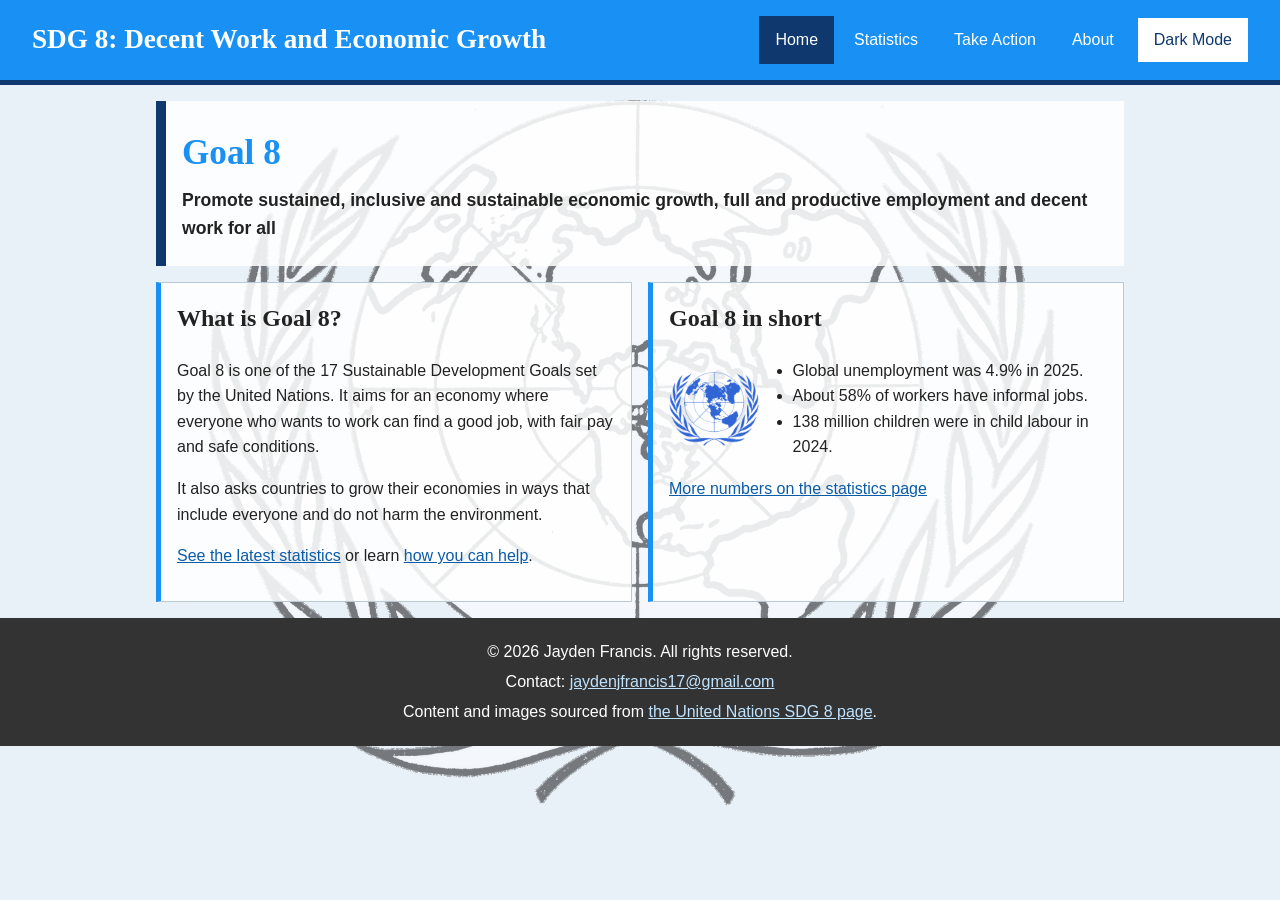
<file: index.html>
<!DOCTYPE html>
<html lang="en">
<head>
  <meta charset="UTF-8">
  <meta name="viewport" content="width=device-width, initial-scale=1.0">
  <meta name="description" content="Raising awareness about UN Sustainable Development Goal 8: Decent Work and Economic Growth.">
  <title>Home | SDG 8 Decent Work and Economic Growth</title>
  <link rel="stylesheet" href="css/style.css">
</head>
<body class="home">
  <header>
    <h1>SDG 8: Decent Work and Economic Growth</h1>
    <nav>
      <ul>
        <li><a href="index.html" class="current">Home</a></li>
        <li><a href="statistics.html">Statistics</a></li>
        <li><a href="actions.html">Take Action</a></li>
        <li><a href="about.html">About</a></li>
      </ul>
      <button type="button" id="theme-toggle">Dark Mode</button>
    </nav>
  </header>

  <main>
    <section class="hero">
      <h2>Goal 8</h2>
      <p class="goal-text">Promote sustained, inclusive and sustainable economic growth, full and productive employment and decent work for all</p>
    </section>

    <section class="columns">
      <article class="card">
        <h2>What is Goal 8?</h2>
        <p>Goal 8 is one of the 17 Sustainable Development Goals set by the United Nations. It aims for an economy where everyone who wants to work can find a good job, with fair pay and safe conditions.</p>
        <p>It also asks countries to grow their economies in ways that include everyone and do not harm the environment.</p>
        <p><a href="statistics.html">See the latest statistics</a> or learn <a href="actions.html">how you can help</a>.</p>
      </article>
      <article class="card">
        <h2>Goal 8 in short</h2>
        <div class="glance">
          <img src="images/un-emblem.png" alt="United Nations emblem" width="90" height="92">
          <ul>
            <li>Global unemployment was 4.9% in 2025.</li>
            <li>About 58% of workers have informal jobs.</li>
            <li>138 million children were in child labour in 2024.</li>
          </ul>
        </div>
        <p><a href="statistics.html">More numbers on the statistics page</a></p>
      </article>
    </section>
  </main>

  <footer>
    <p>&copy; <span id="year">2026</span> Jayden Francis. All rights reserved.</p>
    <p>Contact: <a href="mailto:jaydenjfrancis17@gmail.com">jaydenjfrancis17@gmail.com</a></p>
    <p>Content and images sourced from <a href="https://sdgs.un.org/goals/goal8">the United Nations SDG 8 page</a>.</p>
  </footer>

  <script src="js/main.js"></script>
</body>
</html>
</file>
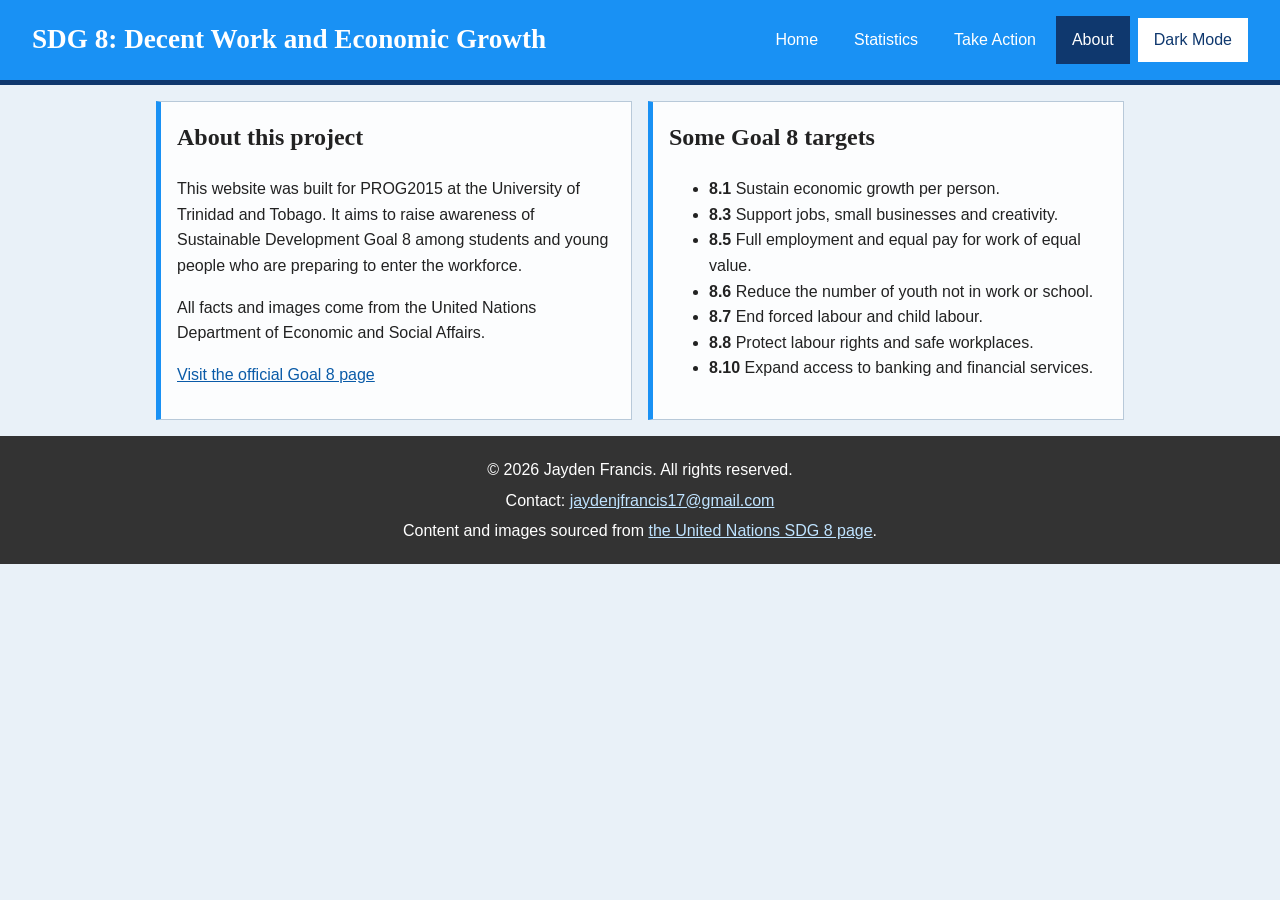
<file: about.html>
<!DOCTYPE html>
<html lang="en">
<head>
  <meta charset="UTF-8">
  <meta name="viewport" content="width=device-width, initial-scale=1.0">
  <meta name="description" content="Raising awareness about UN Sustainable Development Goal 8: Decent Work and Economic Growth.">
  <title>About | SDG 8 Decent Work and Economic Growth</title>
  <link rel="stylesheet" href="css/style.css">
</head>
<body>
  <header>
    <h1>SDG 8: Decent Work and Economic Growth</h1>
    <nav>
      <ul>
        <li><a href="index.html">Home</a></li>
        <li><a href="statistics.html">Statistics</a></li>
        <li><a href="actions.html">Take Action</a></li>
        <li><a href="about.html" class="current">About</a></li>
      </ul>
      <button type="button" id="theme-toggle">Dark Mode</button>
    </nav>
  </header>

  <main>
    <section class="columns">
      <article class="card">
        <h2>About this project</h2>
        <p>This website was built for PROG2015 at the University of Trinidad and Tobago. It aims to raise awareness of Sustainable Development Goal 8 among students and young people who are preparing to enter the workforce.</p>
        <p>All facts and images come from the United Nations Department of Economic and Social Affairs.</p>
        <p><a href="https://sdgs.un.org/goals/goal8">Visit the official Goal 8 page</a></p>
      </article>
      <article class="card">
        <h2>Some Goal 8 targets</h2>
        <ul>
          <li><strong>8.1</strong> Sustain economic growth per person.</li>
          <li><strong>8.3</strong> Support jobs, small businesses and creativity.</li>
          <li><strong>8.5</strong> Full employment and equal pay for work of equal value.</li>
          <li><strong>8.6</strong> Reduce the number of youth not in work or school.</li>
          <li><strong>8.7</strong> End forced labour and child labour.</li>
          <li><strong>8.8</strong> Protect labour rights and safe workplaces.</li>
          <li><strong>8.10</strong> Expand access to banking and financial services.</li>
        </ul>
      </article>
    </section>
  </main>

  <footer>
    <p>&copy; <span id="year">2026</span> Jayden Francis. All rights reserved.</p>
    <p>Contact: <a href="mailto:jaydenjfrancis17@gmail.com">jaydenjfrancis17@gmail.com</a></p>
    <p>Content and images sourced from <a href="https://sdgs.un.org/goals/goal8">the United Nations SDG 8 page</a>.</p>
  </footer>

  <script src="js/main.js"></script>
</body>
</html>
</file>
<file: css/style.css>
* { box-sizing: border-box; }

body {
  margin: 0;
  font-family: Arial, Helvetica, sans-serif;
  line-height: 1.6;
  background-color: #e9f1f8;
  color: #222222;
  overflow-wrap: break-word;
}

h1, h2, h3 { font-family: Georgia, "Times New Roman", serif; }

img { max-width: 100%; height: auto; display: block; }
a { color: #0a5ba8; }

/* Header and navigation */
header {
  display: flex;
  flex-direction: column;
  background-color: #1991f4;
  color: #ffffff;
  padding: 0.8rem 1rem;
  border-bottom: 5px solid #0f386e;
}

header h1 { margin: 0 0 0.6rem; font-size: 1.25rem; line-height: 1.3; }

nav { display: flex; flex-direction: column; gap: 0.5rem; }

nav ul {
  display: flex;
  flex-wrap: wrap;
  gap: 0.25rem;
  list-style: none;
  margin: 0;
  padding: 0;
}

nav li { flex: 1 1 40%; }

nav a {
  display: block;
  padding: 0.7rem 0.8rem;
  min-height: 44px;
  text-align: center;
  color: #ffffff;
  text-decoration: none;
  transition: background-color 0.3s, transform 0.2s;
}

nav a:hover { background-color: #4ce6f1; color: #0f386e; transform: scale(1.05); }
nav a:active { background-color: #0080b3; color: #ffffff; transform: scale(0.97); }
nav a.current { background-color: #0f386e; }

#theme-toggle {
  min-height: 44px;
  padding: 0.5rem 1rem;
  border: none;
  background-color: #ffffff;
  color: #0f386e;
  font-size: 1rem;
  cursor: pointer;
}

main {
  display: flex;
  flex-direction: column;
  gap: 1rem;
  max-width: 1000px;
  margin: 0 auto;
  padding: 1rem;
}

.card {
  background-color: rgba(255, 255, 255, 0.85);
  padding: 1rem;
  border: 1px solid #b8c9d9;
  border-left: 5px solid #1991f4;
}

.card h2, .card h3 { margin-top: 0; }

.columns, .grid {
  display: flex;
  flex-direction: column;
  gap: 1rem;
}

.grid { flex-wrap: wrap; }

/* Home page */
body.home::before {
  content: "";
  position: fixed;
  top: 0;
  right: 0;
  bottom: 0;
  left: 0;
  z-index: -1;
  background-image: url("../images/un-logo-bg.png");
  background-repeat: no-repeat;
  background-position: center;
  background-size: contain;
  opacity: 0.5;
}

.hero {
  background-color: rgba(255, 255, 255, 0.85);
  padding: 1.5rem 1rem;
  border-left: 10px solid #0f386e;
}

.hero h2 { margin: 0 0 0.3rem; font-size: 2.2rem; color: #1991f4; }
.goal-text { margin: 0; font-size: 1.1rem; font-weight: bold; }

.glance { display: flex; align-items: center; gap: 1rem; }
.glance img { width: 90px; flex-shrink: 0; }
.glance ul { margin: 0; padding-left: 1.1rem; }

/*  Statistics and actions  */
.stat h3 { margin-bottom: 0.2rem; font-size: 2rem; color: #1991f4; }
.stat p { margin: 0; }

.filters { display: flex; flex-wrap: wrap; gap: 0.5rem; }

.filters button, .accordion-btn {
  min-height: 44px;
  padding: 0.5rem 1rem;
  border: 1px solid #1991f4;
  background-color: #ffffff;
  color: #0f386e;
  font-size: 1rem;
  cursor: pointer;
}

.filters button.active { background-color: #1991f4; color: #ffffff; }

.accordion-btn { display: block; width: 100%; margin-top: 0.4rem; text-align: left; }
.accordion-panel { display: none; padding: 0.3rem 1rem; }
.accordion-panel.open { display: block; }

/* ---------- Footer ---------- */
footer {
  background-color: #333333;
  color: #ffffff;
  text-align: center;
  padding: 1rem;
}

footer p { margin: 0.3rem 0; }
footer a { color: #bfe3ff; }

/* ---------- Dark theme ---------- */
body.dark-theme { background-color: #121212; color: #eeeeee; }
body.dark-theme.home::before { filter: invert(1); opacity: 0.35; }
body.dark-theme .card { background-color: rgba(30, 30, 30, 0.85); border-color: #444444; border-left-color: #1991f4; }
body.dark-theme .hero { background-color: rgba(30, 30, 30, 0.85); }
body.dark-theme .hero h2, body.dark-theme .stat h3 { color: #8fc4ff; }
body.dark-theme a { color: #8fc4ff; }
body.dark-theme nav a { color: #ffffff; }
body.dark-theme nav a:hover { color: #0f386e; }
body.dark-theme .filters button, body.dark-theme .accordion-btn { background-color: #1e1e1e; color: #8fc4ff; border-color: #8fc4ff; }
body.dark-theme .filters button.active { background-color: #8fc4ff; color: #121212; }

@media (min-width: 600px) {
  .grid > .card { flex: 0 0 calc(50% - 0.5rem); }
}

@media (min-width: 768px) {
  header { flex-direction: row; justify-content: space-between; align-items: center; gap: 1rem; padding: 1rem 2rem; }
  header h1 { margin: 0; font-size: 1.7rem; }

  nav { flex-direction: row; align-items: center; }
  nav li { flex: 0 1 auto; }
  nav a { padding: 0.7rem 1rem; }

  .columns { flex-direction: row; }
  .columns > .card { flex: 1; }

  .grid > .card { flex: 0 0 calc(33.333% - 0.67rem); }
}
</file>
